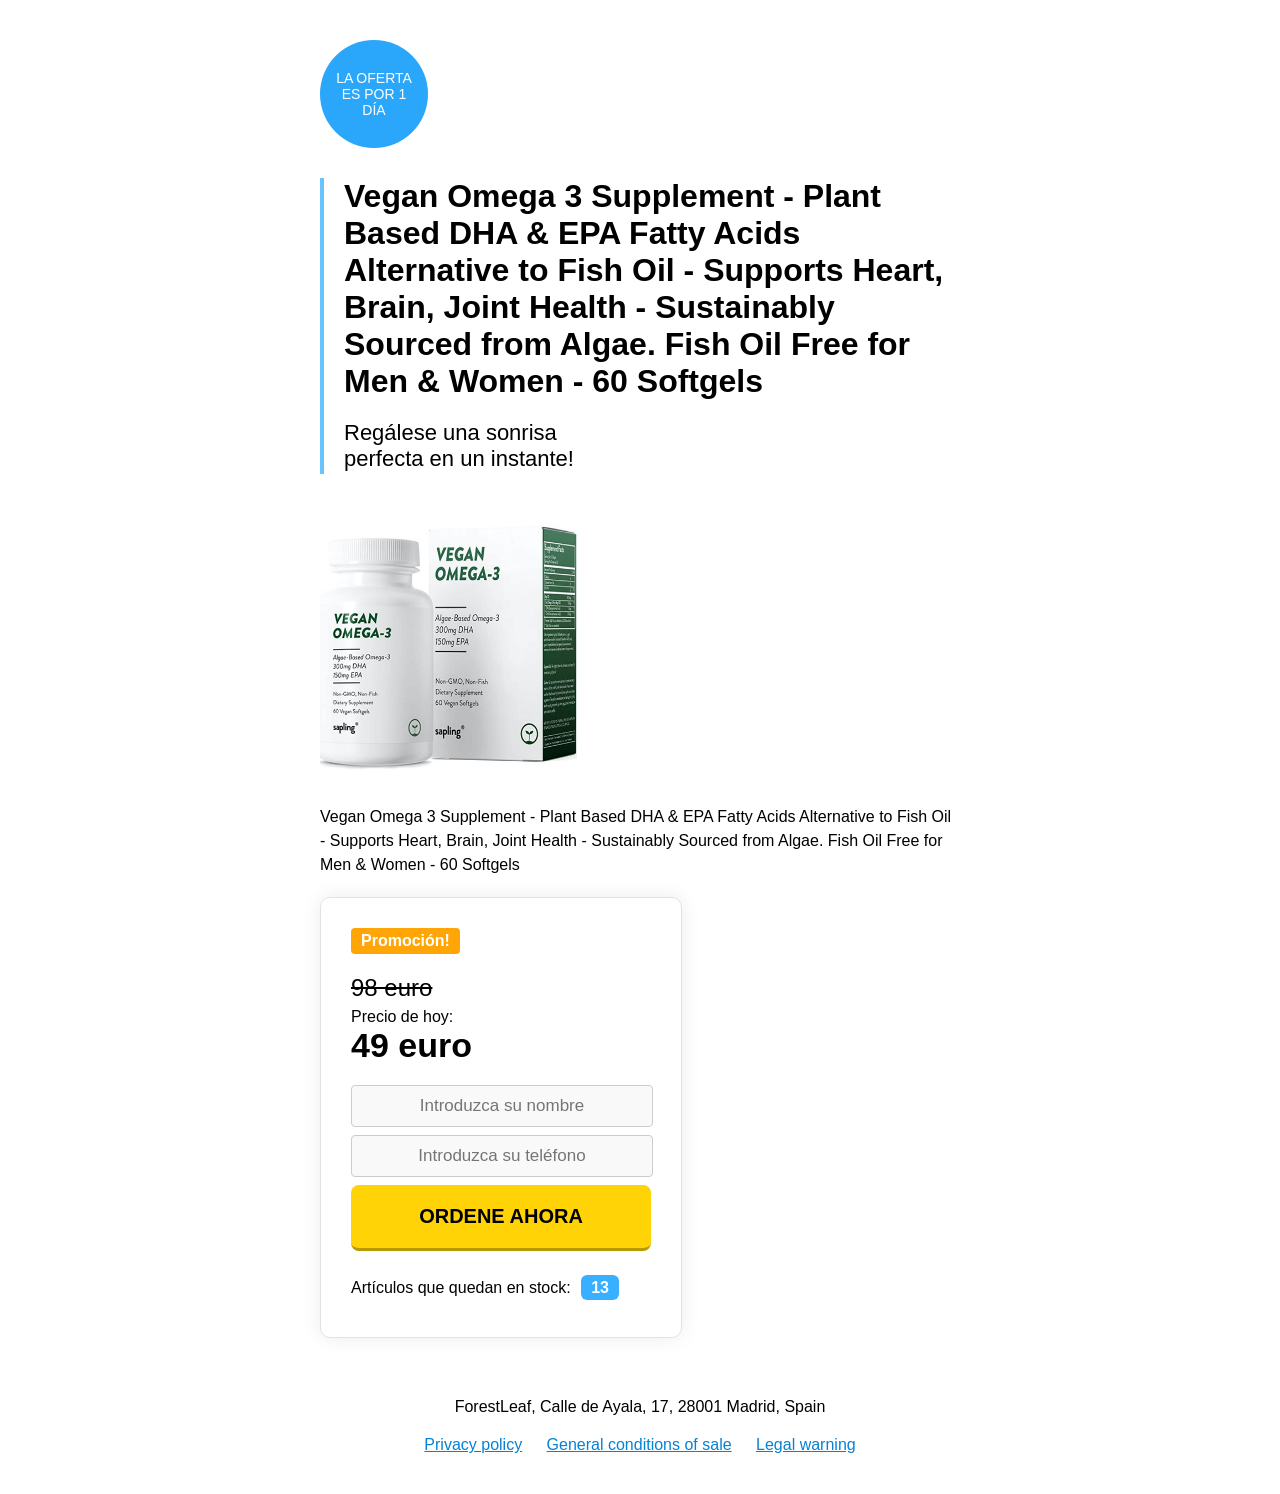
<file: index.html>
<!DOCTYPE html>
<html>
<head>
<meta http-equiv="Content-Type" content="text/html; charset=UTF-8">
<meta name="viewport" content="width=device-width, initial-scale=1.0">
<title>Vegan Omega 3 Supplement - Plant Based DHA & EPA Fatty Acids Alternative to Fish Oil - Supports Heart, Brain, Joint Health - Sustainably Sourced from Algae. Fish Oil Free for Men & Women - 60 Softgels </title>
<meta name="description" content="Carillas Snap-on Smile">
  <meta property="og:title" content="Snap-On Smile"/>
  <meta property="og:description" content="Carillas"/>
  <meta property="og:image" content="https://i.imgur.com/BxddzTN.png"/>
  <meta property="og:type" content="website"/>
<link rel="icon" type="image/png" href="favicon.png">
<link rel="stylesheet" href="main.css" type="text/css"> 
<script src="https://ajax.googleapis.com/ajax/libs/jquery/1.12.4/jquery.min.js"></script>

<script src="[data-uri]"></script>
	
</head>
<body>

<div class="main">
<div class="header">
<div class="krug">LA OFERTA ES POR 1 DÍA</div>
	<h1>Vegan Omega 3 Supplement - Plant Based DHA & EPA Fatty Acids Alternative to Fish Oil - Supports Heart, Brain, Joint Health - Sustainably Sourced from Algae. Fish Oil Free for Men & Women - 60 Softgels
	<span>Regálese una sonrisa <br>perfecta en un instante!</span>
	</h1>
	
	<div class="image">
		<img src="b1s.jpg" />
	</div>
	
	<p>Vegan Omega 3 Supplement - Plant Based DHA & EPA Fatty Acids Alternative to Fish Oil - Supports Heart, Brain, Joint Health - Sustainably Sourced from Algae. Fish Oil Free for Men & Women - 60 Softgels</p>
</div>

<div class="form">
	<div class="sale-label">Promoción!</div>
	<div class="cost">
        <div class="old-cost">98 euro</div>
        <div class="new-cost">Precio de hoy: 
			<strong class="productsum">49 euro</strong> 
		</div>
    </div>

	<form method="post" action="api.php" >		
        <input name="name" value="" placeholder="Introduzca su nombre" required="" type="text">
        <input name="phone" value="" placeholder="Introduzca su teléfono" required="" type="text">
		<input name="subid" type="hidden" value="{subid}">
		<input name="flow_id" type="hidden" value="{flow_id}">
		<input name="pixel" type="hidden" value="{pixel}">
		<input name="user_id" type="hidden" value="{user_id}">
        <button class="mm_button button-m">ORDENE AHORA</button>
			
        </form>
        <div class="rem">Artículos que quedan en stock: <span>13</span></div>
</div>

	<div class="footer">		
		<p>ForestLeaf, Calle de Ayala, 17, 28001 Madrid, Spain</p>
		<a href="/privacypolicy" target="_blank">Privacy policy</a> 
	    <a href="/general-conditions-of-sale" target="_blank">General conditions of sale</a> 
	    <a href="№" target="_blank">Legal warning</a>
	</div>

</div>



</html>
</file>
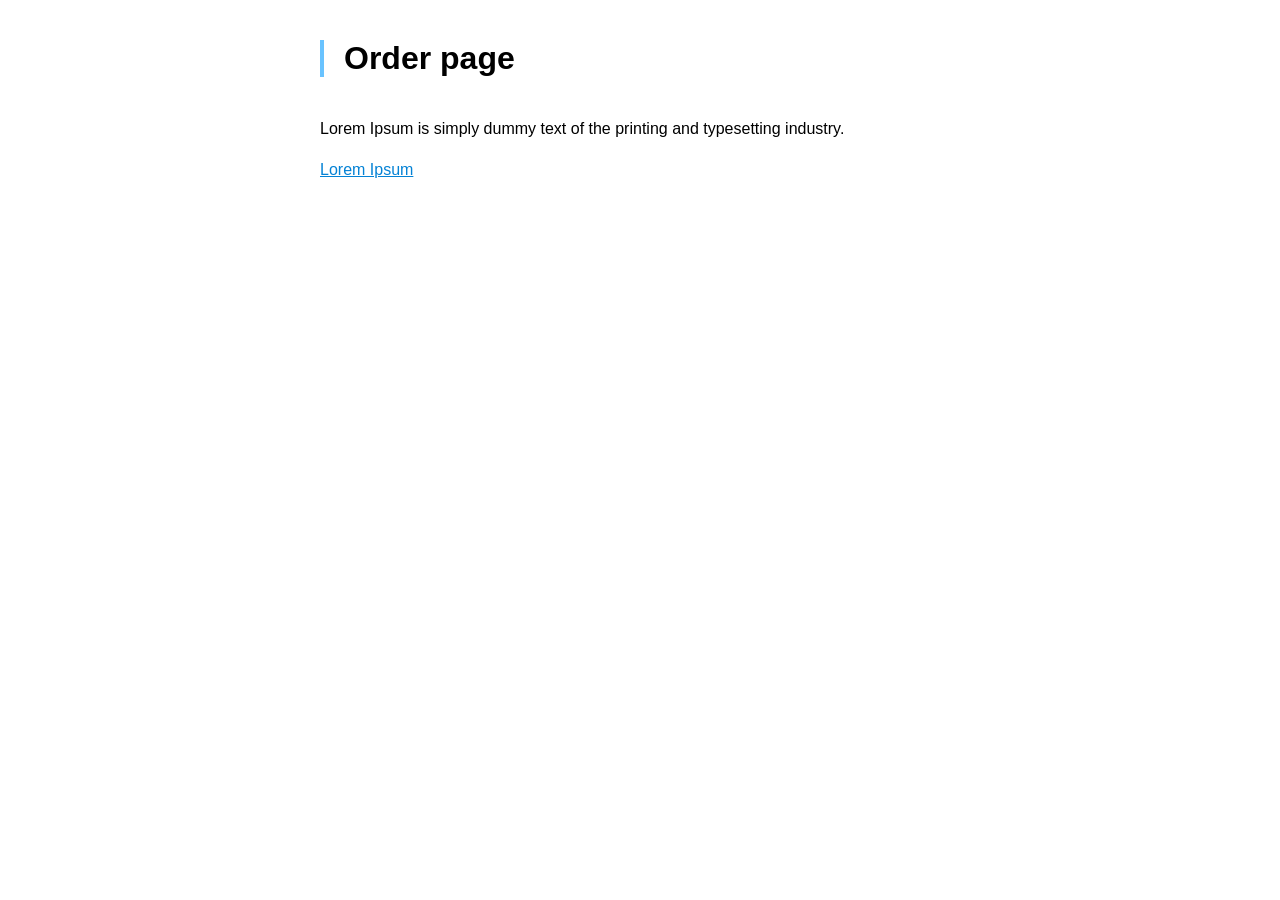
<file: order.html>
<!DOCTYPE html>
<html>
<head>
<meta http-equiv="Content-Type" content="text/html; charset=UTF-8">
<meta name="viewport" content="width=device-width, initial-scale=1.0">
<title>Privacy policy</title>
<meta name="description" content="Privacy policy">
  <meta property="og:title" content="Privacy policy"/>
  <meta property="og:description" content="Privacy policy"/>
  <meta property="og:type" content="website"/>
<link rel="icon" type="image/png" href="favicon.png">
<link rel="stylesheet" href="main.css" type="text/css"> 


</head>
<body>

<div class="main">
<div class="header">
	<h1>Order page</h1>
	<p>Lorem Ipsum is simply dummy text of the printing and typesetting industry. </p>
	<a href="#">Lorem Ipsum</a>
	
</div>


	

</div>



</html>
</file>
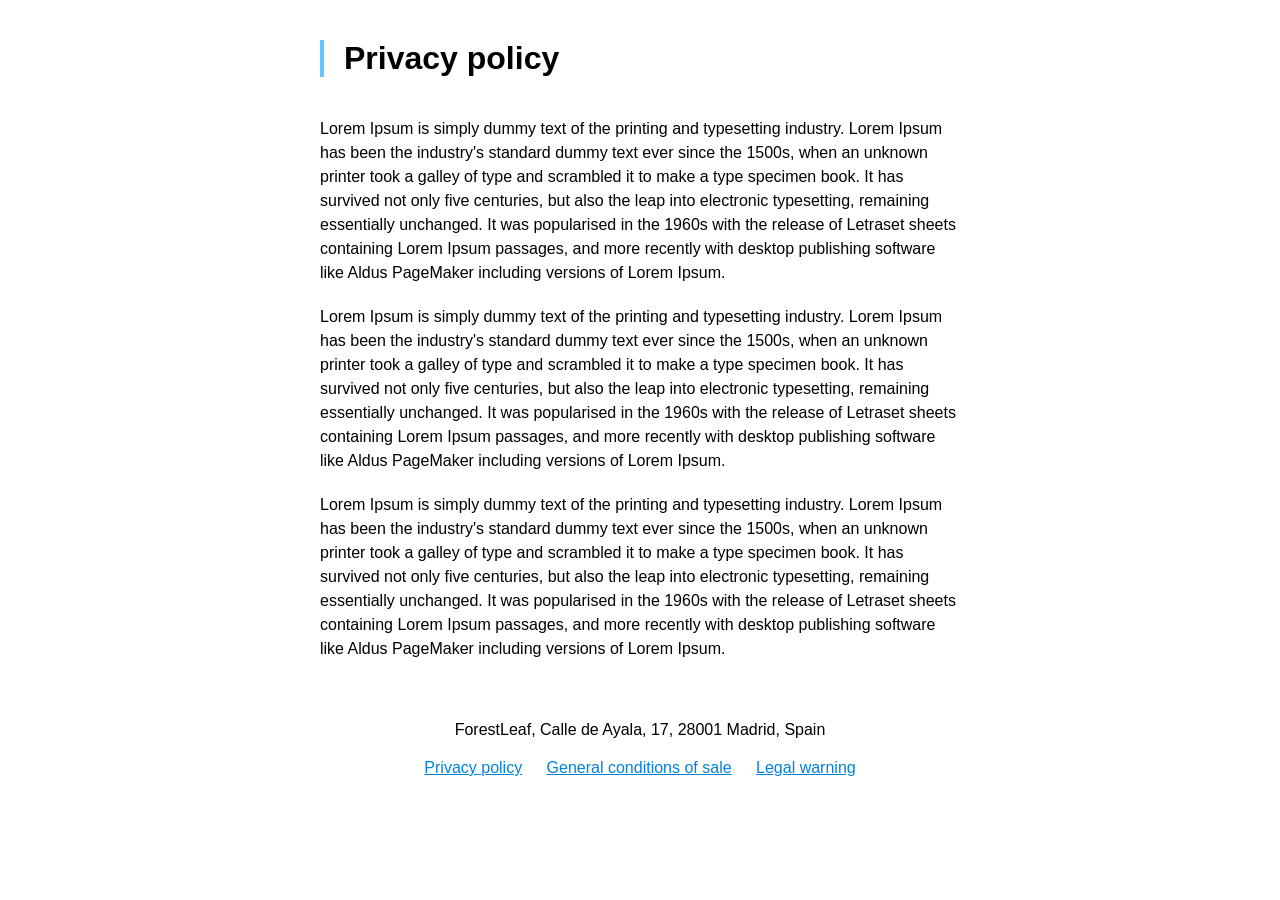
<file: privat.html>
<!DOCTYPE html>
<html>
<head>
<meta http-equiv="Content-Type" content="text/html; charset=UTF-8">
<meta name="viewport" content="width=device-width, initial-scale=1.0">
<title>Privacy policy</title>
<meta name="description" content="Privacy policy">
  <meta property="og:title" content="Privacy policy"/>
  <meta property="og:description" content="Privacy policy"/>
  <meta property="og:type" content="website"/>
<link rel="icon" type="image/png" href="favicon.png">
<link rel="stylesheet" href="main.css" type="text/css"> 


</head>
<body>

<div class="main">
<div class="header">
	<h1>Privacy policy
	</h1>
	<p>Lorem Ipsum is simply dummy text of the printing and typesetting industry. Lorem Ipsum has been the industry's standard dummy text ever since the 1500s, when an unknown printer took a galley of type and scrambled it to make a type specimen book. It has survived not only five centuries, but also the leap into electronic typesetting, remaining essentially unchanged. It was popularised in the 1960s with the release of Letraset sheets containing Lorem Ipsum passages, and more recently with desktop publishing software like Aldus PageMaker including versions of Lorem Ipsum.</p>
	<p>Lorem Ipsum is simply dummy text of the printing and typesetting industry. Lorem Ipsum has been the industry's standard dummy text ever since the 1500s, when an unknown printer took a galley of type and scrambled it to make a type specimen book. It has survived not only five centuries, but also the leap into electronic typesetting, remaining essentially unchanged. It was popularised in the 1960s with the release of Letraset sheets containing Lorem Ipsum passages, and more recently with desktop publishing software like Aldus PageMaker including versions of Lorem Ipsum.</p>
	<p>Lorem Ipsum is simply dummy text of the printing and typesetting industry. Lorem Ipsum has been the industry's standard dummy text ever since the 1500s, when an unknown printer took a galley of type and scrambled it to make a type specimen book. It has survived not only five centuries, but also the leap into electronic typesetting, remaining essentially unchanged. It was popularised in the 1960s with the release of Letraset sheets containing Lorem Ipsum passages, and more recently with desktop publishing software like Aldus PageMaker including versions of Lorem Ipsum.</p>
</div>


	<div class="footer">		
		<p>ForestLeaf, Calle de Ayala, 17, 28001 Madrid, Spain</p>
		<a href="/privacypolicy" target="_blank">Privacy policy</a> 
	    <a href="/general-conditions-of-sale" target="_blank">General conditions of sale</a> 
	    <a href="№" target="_blank">Legal warning</a>
	</div>

</div>



</html>
</file>
<file: main.css>
@charset "utf-8";

* {margin:0; padding:0;}

html {position: relative; }
body {width: 100%; min-width: 320px; font-family: Tahoma, Geneva, Helvetica, Arial, sans-serif; font-size:16px; -webkit-text-size-adjust: none;}

img {border:0;}
p {margin-bottom: 20px;}
a {color:#0482d5;}
a:hover {text-decoration:none;}

input, textarea, a {
	-webkit-appearance: none;
} 

.main {max-width:640px; margin:40px auto; position:relative;}
.krug {background:#2aa7fa; border-radius:50%; width:80px; height:80px; 
text-align:center; padding:14px; font-size:14px; vertical-align: middle;
display:table-cell; color:#fff;}

.header h1 {font-size:32px; border-left:4px solid #69c3ff; padding-left:20px; margin-bottom:40px; margin-top:30px;}
.header h1 span {font-size:22px; font-weight:400; width:100%; display:inline-block;
margin-top:20px;}

.header p {line-height:1.5;}

.image {margin-bottom:30px;}
.image img {width:100%; display:block; max-width:260px;}

.form {max-width:300px; border:1px solid #e2e2e2; padding:30px; border-radius:10px;
box-shadow:0px 0px 20px #00000014;}
.form .sale-label {background:#ffa505; display:inline-block; padding:4px 10px; border-radius:4px;
font-weight:600; color:#fff;}
.form .cost {margin:20px 0 20px 0;}
.form .old-cost {text-decoration:line-through; font-size:24px; margin-bottom:6px;}
.form .new-cost {}
.form .new-cost strong {font-size:34px; display:block;}
.form form {}
.form form input {border-radius:4px; border:1px solid #ccc; font-size:17px;
padding:10px 20px; background:#f9f9f9; margin-bottom:8px; 
width:calc(100% - 40px); text-align:center;}
.form form button {border-radius:8px; border:0; font-size:20px;
padding:20px 20px; background:#ffd305; margin-bottom:8px; width:calc(100%);
font-weight:600; border-bottom:3px solid #b99900; cursor:pointer;}
.form form button:hover {background:#efc500;}
.form .rem {margin-top:20px; margin-bottom:10px;}
.form .rem span {background:#39b0ff; color:#fff; padding:4px 10px;
border-radius:6px; font-weight:600; margin-left:6px;}

.footer {margin-top:60px; text-align:center;}
.footer a {margin-right:20px; color:#0482d5;}
.footer a:last-child {margin-right:0px;}

/*----MEDIA-----*/
@media (max-width: 700px) {
.main {margin:30px 20px;}
.header h1 {font-size:28px;}
.footer a {display:block; margin-right:0; margin-bottom:6px;}
}

@media (max-width: 400px) {

.header h1 {font-size:24px;}
.form {padding:20px; border-radius:0px; margin:0 -20px; }
}
</file>
